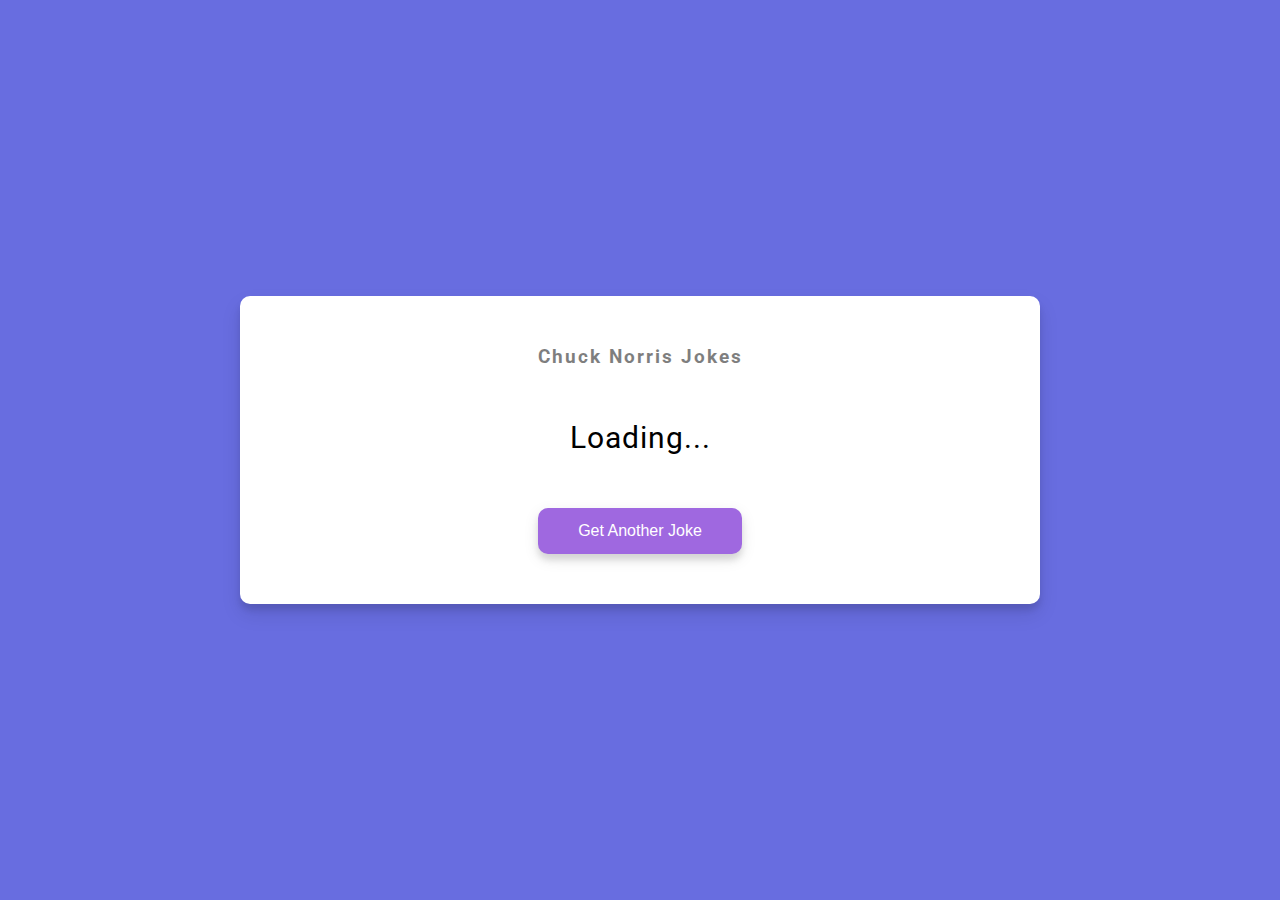
<file: chuck-joke-generator-start/index.html>
<!DOCTYPE html>
<html lang="en">
  <head>
    <meta charset="UTF-8" />
    <meta name="viewport" content="width=device-width, initial-scale=1.0" />
    <link rel="stylesheet" href="style.css" />
    <title>Chuck Jokes</title>
  </head>
  <body>
    <div class="container">
      <h3>Chuck Norris Jokes</h3>
      <div id="joke" class="joke">Loading...</div>
      <button id="joke-btn" class="btn">Get Another Joke</button>
    </div>
    <script src="script.js"></script>
  </body>
</html>
</file>
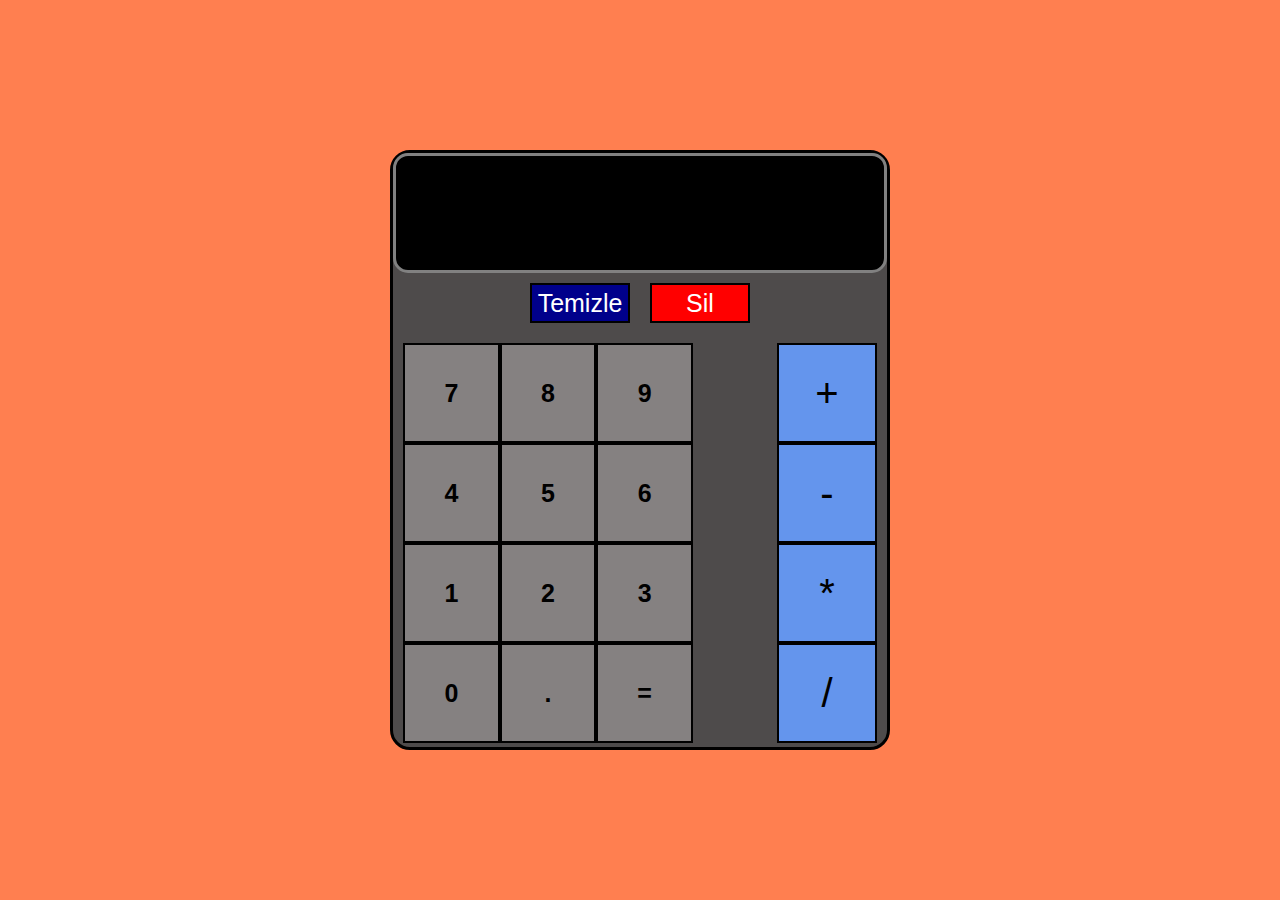
<file: Hesap Makinesi deneme/index.html>
<!DOCTYPE html>
<html lang="en">
<head>
    <meta charset="UTF-8">
    <meta name="viewport" content="width=device-width, initial-scale=1.0">
    <title>Hesap Makinesi</title>
    <link rel="stylesheet" href="style.css">
</head>
<body>
    <div class="container">
        <div class="hp">
            <div class="ekran">
                <span class="ekranYazi"></span>
            </div>
            <div class="fonkbutton">
                <button id="temizle">Temizle</button>
                <button id="sil">Sil</button>
            </div>
            <div class="buttons">
                <div class="numbers">
                    <button value="7" class="btn">7</button>
                    <button value="8" class="btn">8</button>
                    <button value="9" class="btn">9</button>
                    <button value="4" class="btn">4</button>
                    <button value="5" class="btn">5</button>
                    <button value="6" class="btn">6</button>
                    <button value="1" class="btn">1</button>
                    <button value="2" class="btn">2</button>
                    <button value="3" class="btn">3</button>
                    <button value="0" class="btn">0</button>
                    <button value="." class="btn">.</button>
                    <button class="btn" id="esittirBtn">=</button>
                </div>
                <div class="fonksiyons">
                    <button value="+" class="artiBtn">+</button>
                    <button value="-" class="eksiBtn">-</button>
                    <button value="*" class="carpiBtn">*</button>
                    <button value="/" class="boluBtn">/</button>
                </div>
            </div>
        </div>
    </div>
    



    <script src="app.js"></script>
</body>
</html>
</file>
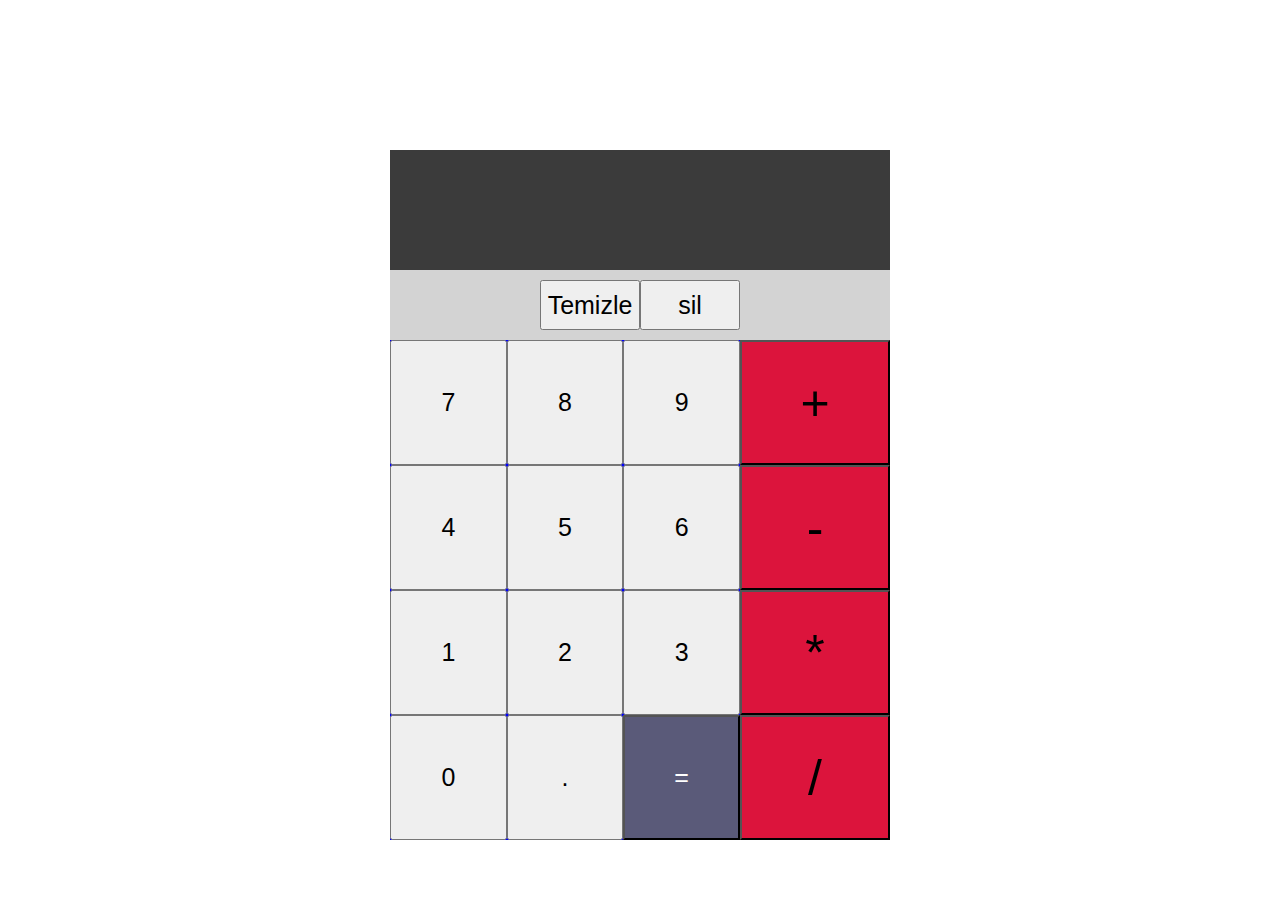
<file: Hesap makinesi/index.html>
<!DOCTYPE html>
<html lang="en">
  <head>
    <meta charset="UTF-8" />
    <meta name="viewport" content="width=device-width, initial-scale=1.0" />
    <title>Hesap Makinesi</title>
    <link rel="stylesheet" href="style.css" />
  </head>
  <body>
    <div class="container">
      <div class="hesapMakinesi">
        <div class="ekran">
          <span class="result"></span>
        </div>
        <div class="silvetemizle">
          <button class="temizle">Temizle</button>
          <button class="sil">sil</button>
        </div>
        <div class="buttonlar">
          <div class="soltaraf">
            <button type="button" value="7" class="sayiButton">7</button>
            <button type="button" value="8" class="sayiButton">8</button>
            <button type="button" value="9" class="sayiButton">9</button>
            <button type="button" value="4" class="sayiButton">4</button>
            <button type="button" value="5" class="sayiButton">5</button>
            <button type="button" value="6" class="sayiButton">6</button>
            <button type="button" value="1" class="sayiButton">1</button>
            <button type="button" value="2" class="sayiButton">2</button>
            <button type="button" value="3" class="sayiButton">3</button>
            <button type="button" value="0" class="sayiButton">0</button>
            <button type="button" value="." class="sayiButton">.</button>
            <button type="button" value="=" class="esittirButton">=</button>
          </div>
          <div class="sagtaraf">
            <button type="button" value="+" class="operator">+</button>
            <button type="button" value="-" class="operator">-</button>
            <button type="button" value="*" class="operator">*</button>
            <button type="button" value="/" class="operator">/</button>
          </div>
        </div>
      </div>
    </div>

    <script src="calculator.js"></script>
    <script src="app.js"></script>
  </body>
</html>
</file>
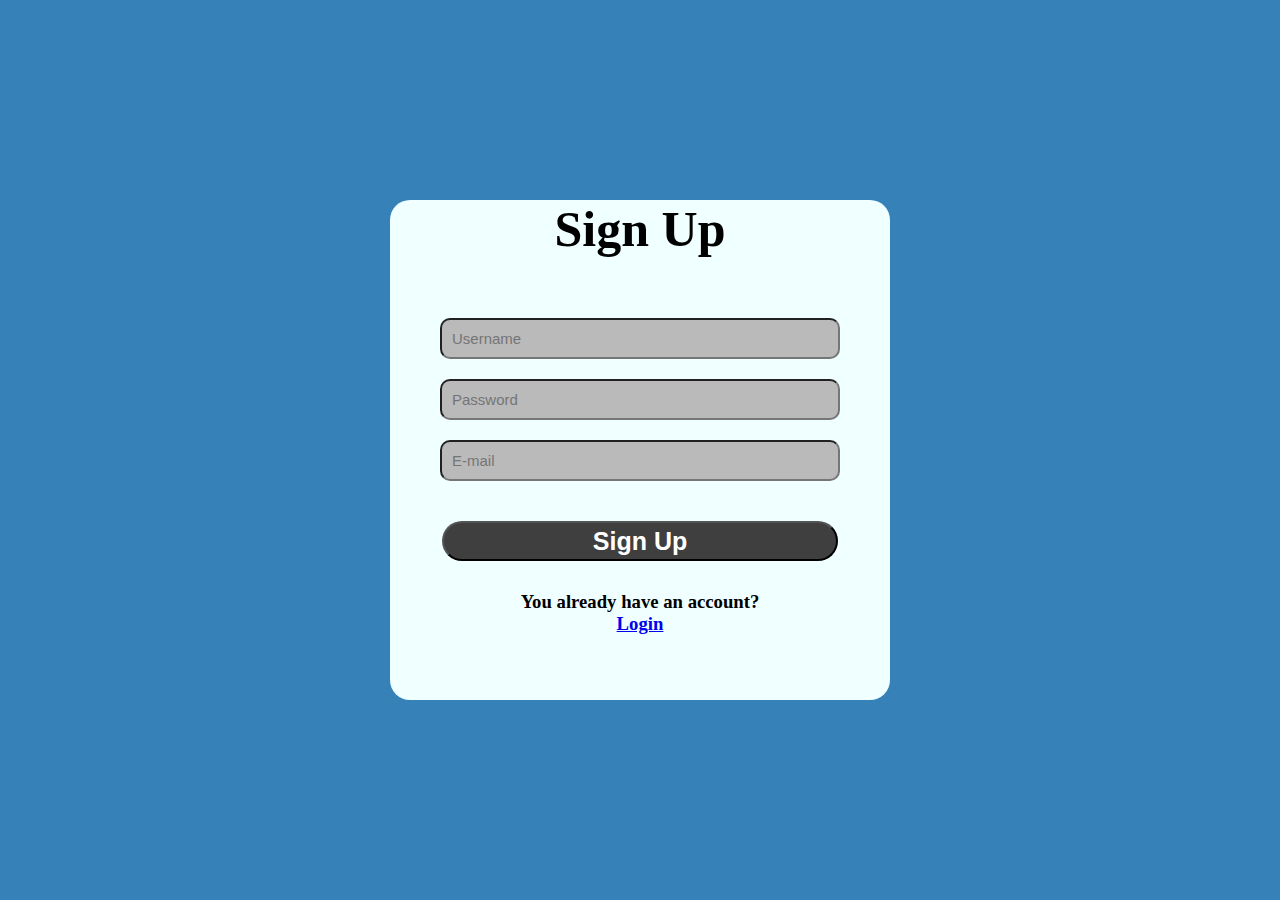
<file: Login signup screen remastered/index.html>
<!DOCTYPE html>
<html lang="en">
  <head>
    <meta charset="UTF-8" />
    <meta name="viewport" content="width=device-width, initial-scale=1.0" />
    <title>Login&signup</title>
    <link rel="stylesheet" href="style.css" />
  </head>
  <body>
    <div class="container">
      <div class="container2">
        <div class="title">
          <h2>Sign Up</h2>
        </div>
        <div class="form">
          <form action="#">
            <div class="username">
              <input type="text" id="usernameInput" placeholder="Username" />
            </div>
            <div class="password">
              <input
                type="password"
                id="passwordInput"
                placeholder="Password"
              />
            </div>
            <div class="email">
              <input type="email" id="emailInput" placeholder="E-mail" />
            </div>
          </form>
          <div class="button">
            <button id="signupBtn">Sign Up</button>
          </div>
          <div class="content">
            <h3>
              You already have an account?<br /><a href="#" class="loginlink"
                >Login</a
              >
            </h3>
          </div>
        </div>
      </div>

      
      <div class="container3">
        <div class="title">
          <h2>Login</h2>
        </div>
        <div class="form">
          <form action="#">
            <div class="username">
              <input type="text" id="usernameInput" placeholder="Username" />
            </div>
            <div class="password">
              <input
                type="password"
                id="passwordInput"
                placeholder="Password"
              />
            </div>
          </form>
          <div class="button">
            <button id="signupBtn">Login</button>
          </div>
          <div class="content">
            <h3>
              You don't have an account?<br /><a href="#" class="signuplink"
                >Sign up</a
              >
            </h3>
          </div>
        </div>
      </div>
    </div>

    <script src="app.js"></script>
  </body>
</html>
</file>
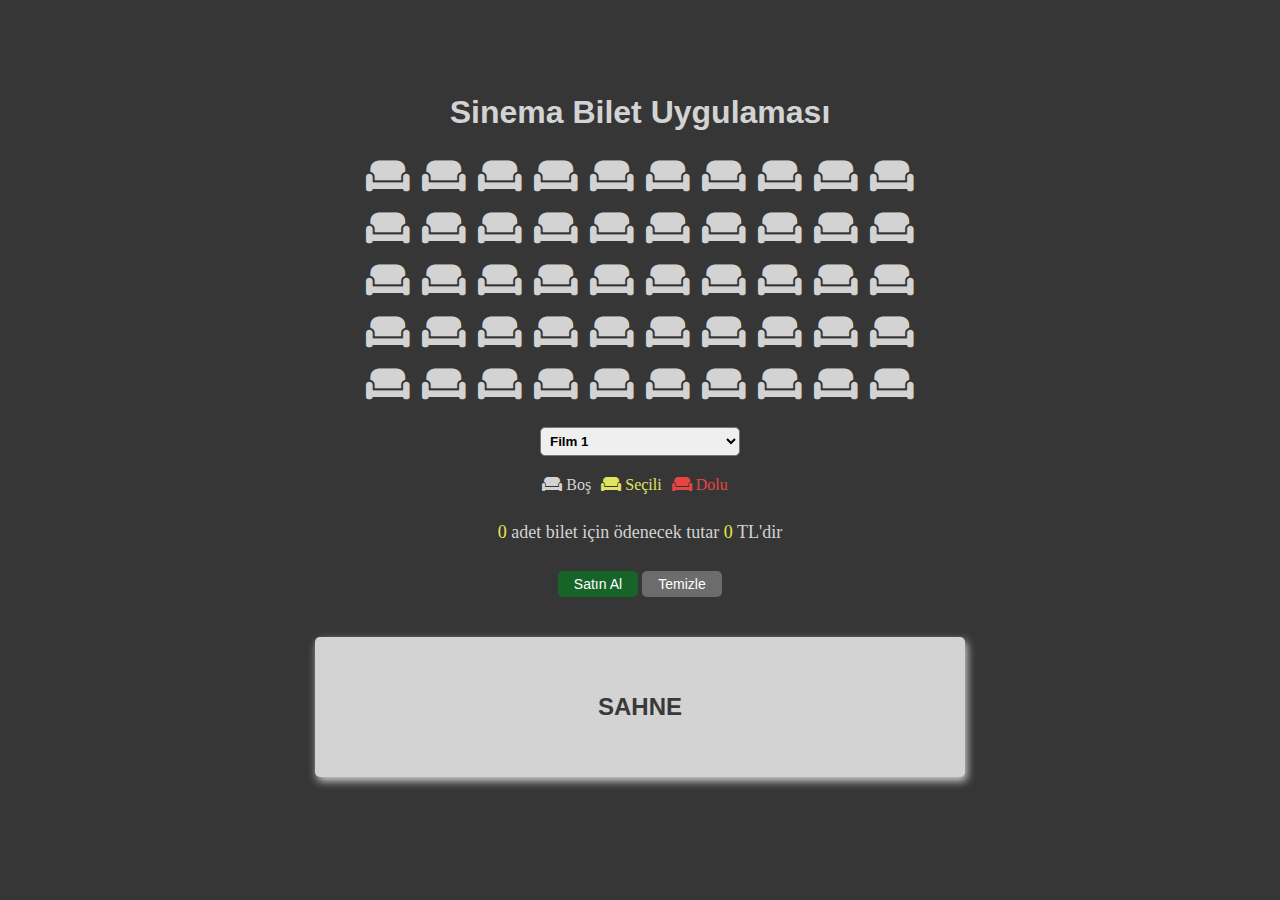
<file: 4.Sinema Projesi/4.cinema-app/index.html>
<!DOCTYPE html>
<html lang="en">
  <head>
    <meta charset="UTF-8" />
    <meta http-equiv="X-UA-Compatible" content="IE=edge" />
    <meta name="viewport" content="width=device-width, initial-scale=1.0" />
    <title>Sinema Bilet Uygulaması</title>
    <link rel="stylesheet" href="style.css" />
    <link
      rel="stylesheet"
      href="https://cdnjs.cloudflare.com/ajax/libs/font-awesome/6.4.0/css/all.min.css"
    />
  </head>

  <body>
    <div class="container">
      <h1 class="title">Sinema Bilet Uygulaması</h1>
      <div class="seatMain">
        <div class="row">
          <div class="seat"><i class="fa-solid fa-couch"></i></div>
          <div class="seat"><i class="fa-solid fa-couch"></i></div>
          <div class="seat"><i class="fa-solid fa-couch"></i></div>
          <div class="seat"><i class="fa-solid fa-couch"></i></div>
          <div class="seat"><i class="fa-solid fa-couch"></i></div>
          <div class="seat"><i class="fa-solid fa-couch"></i></div>
          <div class="seat"><i class="fa-solid fa-couch"></i></div>
          <div class="seat"><i class="fa-solid fa-couch"></i></div>
          <div class="seat"><i class="fa-solid fa-couch"></i></div>
          <div class="seat"><i class="fa-solid fa-couch"></i></div>
        </div>
        <div class="row">
          <div class="seat"><i class="fa-solid fa-couch"></i></div>
          <div class="seat"><i class="fa-solid fa-couch"></i></div>
          <div class="seat"><i class="fa-solid fa-couch"></i></div>
          <div class="seat"><i class="fa-solid fa-couch"></i></div>
          <div class="seat"><i class="fa-solid fa-couch"></i></div>
          <div class="seat"><i class="fa-solid fa-couch"></i></div>
          <div class="seat"><i class="fa-solid fa-couch"></i></div>
          <div class="seat"><i class="fa-solid fa-couch"></i></div>
          <div class="seat"><i class="fa-solid fa-couch"></i></div>
          <div class="seat"><i class="fa-solid fa-couch"></i></div>
        </div>
        <div class="row">
          <div class="seat"><i class="fa-solid fa-couch"></i></div>
          <div class="seat"><i class="fa-solid fa-couch"></i></div>
          <div class="seat"><i class="fa-solid fa-couch"></i></div>
          <div class="seat"><i class="fa-solid fa-couch"></i></div>
          <div class="seat"><i class="fa-solid fa-couch"></i></div>
          <div class="seat"><i class="fa-solid fa-couch"></i></div>
          <div class="seat"><i class="fa-solid fa-couch"></i></div>
          <div class="seat"><i class="fa-solid fa-couch"></i></div>
          <div class="seat"><i class="fa-solid fa-couch"></i></div>
          <div class="seat"><i class="fa-solid fa-couch"></i></div>
        </div>
        <div class="row">
          <div class="seat"><i class="fa-solid fa-couch"></i></div>
          <div class="seat"><i class="fa-solid fa-couch"></i></div>
          <div class="seat"><i class="fa-solid fa-couch"></i></div>
          <div class="seat"><i class="fa-solid fa-couch"></i></div>
          <div class="seat"><i class="fa-solid fa-couch"></i></div>
          <div class="seat"><i class="fa-solid fa-couch"></i></div>
          <div class="seat"><i class="fa-solid fa-couch"></i></div>
          <div class="seat"><i class="fa-solid fa-couch"></i></div>
          <div class="seat"><i class="fa-solid fa-couch"></i></div>
          <div class="seat"><i class="fa-solid fa-couch"></i></div>
        </div>
        <div class="row">
          <div class="seat"><i class="fa-solid fa-couch"></i></div>
          <div class="seat"><i class="fa-solid fa-couch"></i></div>
          <div class="seat"><i class="fa-solid fa-couch"></i></div>
          <div class="seat"><i class="fa-solid fa-couch"></i></div>
          <div class="seat"><i class="fa-solid fa-couch"></i></div>
          <div class="seat"><i class="fa-solid fa-couch"></i></div>
          <div class="seat"><i class="fa-solid fa-couch"></i></div>
          <div class="seat"><i class="fa-solid fa-couch"></i></div>
          <div class="seat"><i class="fa-solid fa-couch"></i></div>
          <div class="seat"><i class="fa-solid fa-couch"></i></div>
        </div>
      </div>

      <div class="movieMain">
        <select id="selectMovie">
          <option value="20">Film 1</option>
          <option value="25">Film 2</option>
          <option value="30">Film 3</option>
        </select>
      </div>

      <div class="seatStatusMain">
        <div class="row">
          <div class="emptySeat">
            <i class="fa-solid fa-couch"></i> <span>Boş</span>
          </div>
          <div class="selectedSeat">
            <i class="fa-solid fa-couch"></i> <span>Seçili</span>
          </div>
          <div class="fullSeat">
            <i class="fa-solid fa-couch"></i> <span>Dolu</span>
          </div>
        </div>
      </div>

      <div class="resultTextMain">
        <p>
          <span id="count">0</span> adet bilet için ödenecek tutar
          <span id="amount">0</span> TL'dir
        </p>
      </div>

      <div class="buttonMain">
        <button id="buyButton" type="button">Satın Al</button>
        <button id="clearButton" type="button">Temizle</button>
      </div>

      <div class="screen">
        <h2 class="screenTitle">SAHNE</h2>
      </div>
    </div>

    <script src="storage.js"></script>
    <script src="main.js"></script>
  </body>
</html>
</file>
<file: chuck-joke-generator-start/style.css>
@import url('https://fonts.googleapis.com/css2?family=Roboto:wght@400;700&display=swap');

* {
  box-sizing: border-box;
}

body {
  background-color: #686de0;
  font-family: 'Roboto', sans-serif;
  display: flex;
  flex-direction: column;
  align-items: center;
  justify-content: center;
  height: 100vh;
  overflow: hidden;
  margin: 0;
  padding: 20px;
}

.container {
  background-color: #fff;
  border-radius: 10px;
  box-shadow: 0 10px 20px rgba(0, 0, 0, 0.1), 0 6px 6px rgba(0, 0, 0, 0.1);
  padding: 50px 20px;
  text-align: center;
  max-width: 100%;
  width: 800px;
}

h3 {
  margin: 0;
  opacity: 0.5;
  letter-spacing: 2px;
}

.joke {
  font-size: 30px;
  letter-spacing: 1px;
  line-height: 40px;
  margin: 50px auto;
  max-width: 600px;
}

.btn {
  background-color: #9f68e0;
  color: #fff;
  border: 0;
  border-radius: 10px;
  box-shadow: 0 5px 15px rgba(0, 0, 0, 0.1), 0 6px 6px rgba(0, 0, 0, 0.1);
  padding: 14px 40px;
  font-size: 16px;
  cursor: pointer;
}

.btn:active {
  transform: scale(0.98);
}

.btn:focus {
  outline: 0;
}
</file>
<file: Hesap Makinesi deneme/style.css>
* {
  padding: 0;
  margin: 0;
  box-sizing: border-box;
  font-family: sans-serif;
}
.container {
  width: 100%;
  height: 100vh;
  background-color: coral;
  display: flex;
}
.hp {
  width: 500px;
  height: 600px;
  background-color:rgb(78, 75, 75);
  margin: auto;
  border-radius: 20px;
  border-style: solid;
}
.ekran {
  width: 100%;
  height: 120px;
  background-color: black;
  border-radius: 15px;
  border-style: solid;
  border-color: #818181;
}
.ekran span {
  color: #fff;
  display: flex;
  text-align: center;
  justify-content: end;
  height: 100px;
  padding-top: 20px;
  font-weight: 600;
  font-size: 50px;
}
.fonkbutton{
    width: 100%;
    height: 50px;
    display: flex;
    flex-direction: row;
    justify-content: center;
    padding-top: 10px;
    
}
#temizle{
    width: 100px;
    font-size: 25px;
    border-style: solid;
    margin-right: 20px;
    background-color: darkblue;
    color: #FFF;
}
#sil{
    width: 100px;
    font-size: 25px;
    border-style: solid;
    background-color: red;
    color: #FFF;
}
.buttons{
    display: grid;
    grid-template-columns: 300px 1fr;
    margin-top: 20px;
}
.numbers{
    display: grid;
    grid-template-columns: 1fr 1fr 1fr;
    height: 400px;
    margin-left: 10px;
}
.fonksiyons{
    display: grid;
    grid-template-columns: 100px;
    justify-content: end;
    margin-right: 10px;
}
.btn{
    font-size: 25px;
    font-weight: 600;
    background-color: rgb(133, 129, 129);
    border-style:double;
}

.fonksiyons button{
    font-size: 40px;
    background-color: cornflowerblue;
    border-style: double;
}
.esittirBtn{
    font-size: 30px;
    background-color: crimson;
    color: #FFF;

}
</file>
<file: Hesap makinesi/style.css>
* {
  margin: 0;
  padding: 0;
}
.container {
  width: 100%;
  height: 100vh;
  display: flex;
  flex-direction: column;
  text-align: center;
  justify-content: center;
  font-family: sans-serif;
}
.hesapMakinesi {
  width: 500px;
  height: 600px;
  background-color:lightgray;
  margin: auto;
}
.ekran {
  width: 100%;
  height: 120px;
  background-color: rgb(59, 59, 59);
  display: flex;
  justify-content: end;
}
.ekran span{
    font-size: 40px;
    color: #FFF;
    padding-top: 20px;

}
button{
    font-size:25px;
}
.buttonlar{
    width: 100%;
    height: 500px;
    background-color: red;
    display: grid;
    grid-template-columns: 350px 1fr;
    

}
.soltaraf{
    background-color: blue;
    display: grid;
    grid-template-columns: 1fr 1fr 1fr;

}
.sagtaraf{
    background-color: black;
    display: grid;
    grid-template-columns: auto;
    
}
.silvetemizle{
    width: 100%;
    height: 70px;
    display: flex;
    justify-content: center;

}
.silvetemizle button{
    width: 100px;
    height: 50px;
    margin-top: 10px;
}
.esittirButton{
    background-color: rgb(90, 90, 121);
    color: #FFF;
}
.sagtaraf button{
    background-color: crimson;
    font-size: 50px;

}
.sagtaraf button:hover{
    background-color:brown;
}
</file>
<file: Login signup screen remastered/style.css>
* {
  margin: 0;
  padding: 0;
  box-sizing: border-box;
  transition: all 0.3s ease-in-out;
}
h2 {
  font-size: 50px;
}
.container {
  width: 100%;
  height: 100vh;
  background-color: #3581b8;
  display: flex;
  align-items: center;
  justify-content: center;
  
}
.container2 {
  width: 100%;
  max-width: 500px;
  height: 500px;
  background-color: azure;
  border-radius: 20px;
  text-align: center;
  position: absolute;
}
.form {
  margin-top: 50px;
}
input {
  width: 80%;
  padding: 10px;
  background-color: #bababb;
  font-size: 15px;
  margin: 10px;
  border-radius: 10px;
}
.button {
  margin: 30px;
}
#signupBtn {
  width: 90%;
  height: 40px;
  border-radius: 20px;
  font-weight: 600;
  font-size: 25px;
  background-color: rgb(63, 63, 63);
  color: #fff;
}

.container3 {
  width: 100%;
  max-width: 500px;
  height: 500px;
  background-color: azure;
  border-radius: 20px;
  text-align: center;
  position: absolute;
  transform: translateX(100%);
  opacity: 0;
}
</file>
<file: 4.Sinema Projesi/4.cinema-app/style.css>
body {
    background-color: rgb(54, 54, 54);
    margin: 0px;
}

.container {
    display: flex;
    flex-direction: column;
    align-items: center;
    justify-content: center;
    height: 100vh;

}

.title {
    color: lightgrey;
    font-family: Arial, Helvetica, sans-serif;
}

.row {
    display: flex;
    flex-direction: row;
    justify-content: center;
    align-items: center;
}


.seat {
    font-size: 35px;
    margin: 6px;
    color: lightgrey;
}

.seat:not(.full):hover{
    transform: scale(1.2);
}

.movieMain {
    margin-top: 15px;
}

#selectMovie {
    width: 200px;
    padding: 5px;
    border-radius: 5px;
    font-weight: bold;
    font-family: Arial, Helvetica, sans-serif;
}

/* Koltuk Statüleri BAŞLANGIÇ */

.seatStatusMain {
    margin-top: 20px;
}

.emptySeat {
    color: lightgrey;
    font-size: 16px;
}

.selectedSeat {
    color: rgb(227, 227, 98);
    font-size: 16px;
}

.fullSeat {
    color: rgb(233, 68, 68);
    font-size: 16px;
}


.seatStatusMain>.row>div {
    margin-right: 10px;
}

/* Koltuk Statüleri BİTİŞ */



/* Sonuç Metni */
.resultTextMain {
    margin-top: 10px;
}

.resultTextMain>p {
    color: lightgrey;
    font-size: 18px;
}

.resultTextMain>p>span {
    color: rgb(231, 231, 78);
}

/* Sonuç Metni */


/* Butonlar Başlangıç */

.buttonMain {
    margin-top: 10px;
}

#buyButton {
    width: 80px;
    padding: 5px;
    border-radius: 5px;
    font-family: Arial, Helvetica, sans-serif;
    font-size: 14px;
    background-color: rgb(23, 100, 41);
    border: none;
    color: #fff;
}

#clearButton {
    width: 80px;
    padding: 5px;
    border-radius: 5px;
    font-family: Arial, Helvetica, sans-serif;
    font-size: 14px;
    background-color: rgb(108, 108, 108);
    border: none;
    color: #fff;
}


/* Butonlar Bitiş */




/* SAHNE */

.screen {
    background-color: lightgrey;
    width: 650px;
    height: 140px;
    margin-top: 40px;
    margin-bottom: 50px;
    border-radius: 5px;
    box-shadow: 2px 4px 8px lightgrey;
}

.screenTitle {
    margin: 0px;
    display: flex;
    flex-direction: column;
    align-items: center;
    justify-content: center;
    height: 100%;
    color: rgb(57, 57, 57);
    font-family: Arial, Helvetica, sans-serif;
}

/* SAHNE */



/* KOLTUK RENKLERİ */

.empty{
    color:lightgrey;
}

.selected{
    color:rgb(227, 227, 98);
}

.full{
   color: rgb(233, 68, 68);
}


/* KOLTUK RENKLERİ */
</file>
